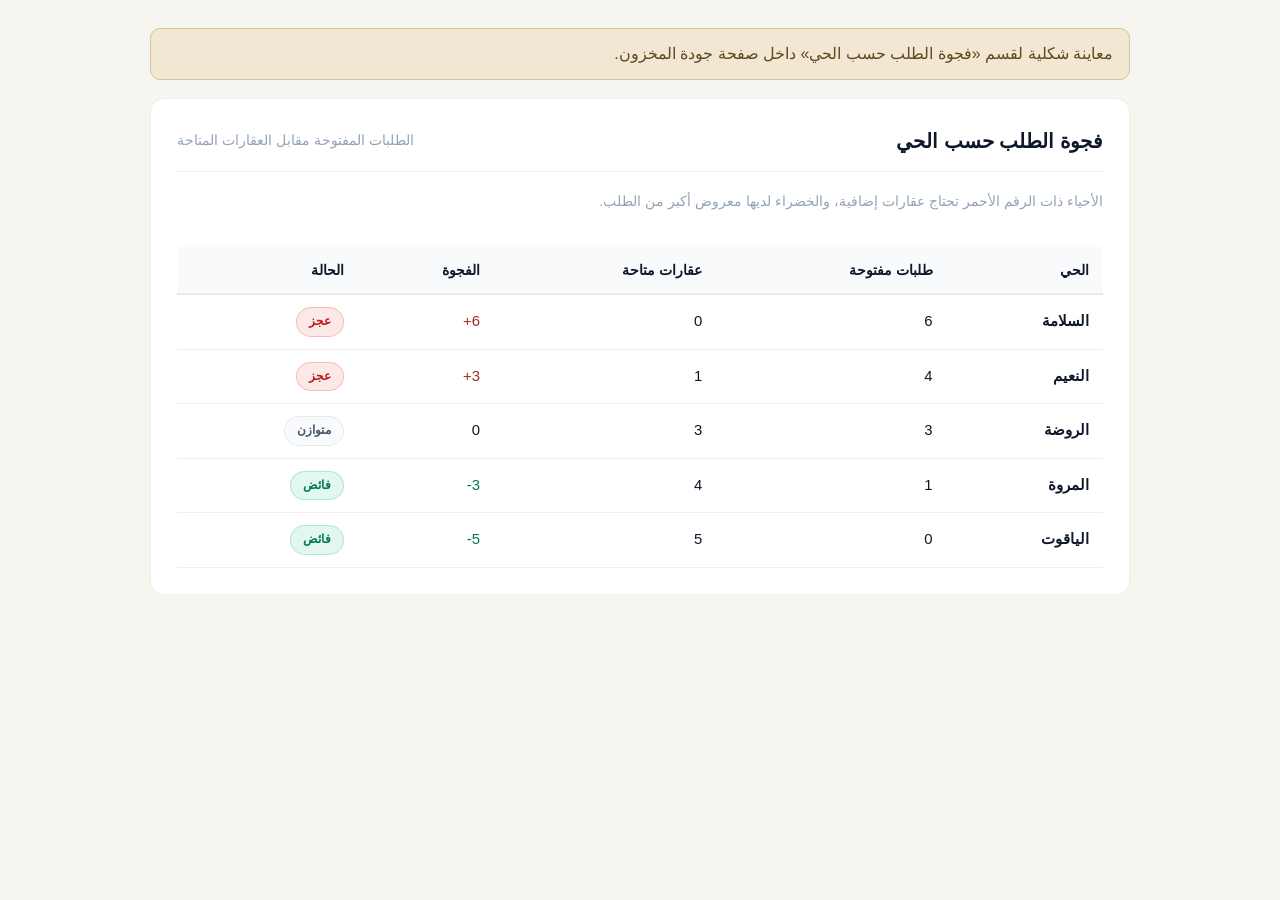
<file: crm/demand-gap-preview.html>
<!doctype html>
<html lang="ar" dir="rtl">
<head>
<meta charset="utf-8">
<meta name="viewport" content="width=device-width, initial-scale=1">
<title>معاينة فجوة الطلب</title>
<link rel="stylesheet" href="crm.css">
<style>
body{padding:28px;background:#f7f5f0}.preview{max-width:980px;margin:auto}.preview-note{margin:0 0 18px;padding:12px 16px;border:1px solid #d9c39a;border-radius:10px;background:#f2e7d2;color:#60491e}.gap-number{font-weight:800;font-variant-numeric:tabular-nums}.gap-positive{color:#a22a23}.gap-negative{color:#0e7150}
</style>
</head>
<body>
<main class="preview">
<p class="preview-note">معاينة شكلية لقسم «فجوة الطلب حسب الحي» داخل صفحة جودة المخزون.</p>
<section class="crm-card">
<div class="crm-card-head"><h2>فجوة الطلب حسب الحي</h2><div class="crm-subtle">الطلبات المفتوحة مقابل العقارات المتاحة</div></div>
<div class="crm-subtle" style="margin-bottom:14px">الأحياء ذات الرقم الأحمر تحتاج عقارات إضافية، والخضراء لديها معروض أكبر من الطلب.</div>
<div class="crm-table-wrap"><table class="users-table crm-table"><thead><tr><th>الحي</th><th>طلبات مفتوحة</th><th>عقارات متاحة</th><th>الفجوة</th><th>الحالة</th></tr></thead><tbody>
<tr><td><strong>السلامة</strong></td><td class="num">6</td><td class="num">0</td><td class="num gap-positive">+6</td><td><span class="badge badge-red">عجز</span></td></tr>
<tr><td><strong>النعيم</strong></td><td class="num">4</td><td class="num">1</td><td class="num gap-positive">+3</td><td><span class="badge badge-red">عجز</span></td></tr>
<tr><td><strong>الروضة</strong></td><td class="num">3</td><td class="num">3</td><td class="num">0</td><td><span class="badge badge-neutral">متوازن</span></td></tr>
<tr><td><strong>المروة</strong></td><td class="num">1</td><td class="num">4</td><td class="num gap-negative">-3</td><td><span class="badge badge-green">فائض</span></td></tr>
<tr><td><strong>الياقوت</strong></td><td class="num">0</td><td class="num">5</td><td class="num gap-negative">-5</td><td><span class="badge badge-green">فائض</span></td></tr>
</tbody></table></div>
</section>
</main>
</body>
</html>
</file>
<file: crm/crm.css>
/* ملائم CRM — الفروق فقط.
   نظام التصميم كامل (المتغيرات، .btn، .form-group، .modal، .notification، .stat-card،
   .users-table، .empty-state، .loading، مقاييس الخط العربي) يأتي من ../css/style.css. */
@import url('../css/style.css');
/* الخط (IBM Plex Sans Arabic) يُحمَّل من رأس الصفحة، وطبقة ../css/theme.css تُحمَّل بعد هذا الملف */

/* Shared product surface: calm operations UI, with gold reserved for emphasis. */
body { font-family: 'IBM Plex Sans Arabic', 'IBM Plex Sans', 'Tajawal', sans-serif; background: #eef2f6; color: #0f172a; }
.container { max-width: 1480px; padding: 24px; }
.header { background: #fff; border: 1px solid rgba(15, 23, 42, 0.09); border-bottom: 1px solid rgba(15, 23, 42, 0.09); border-radius: 16px; box-shadow: 0 8px 24px rgba(15, 23, 42, 0.06); padding: 16px 20px; margin-bottom: 18px; }
.header::before { display: none; }
.header-content h1 { color: #0f172a; font-family: 'IBM Plex Sans Arabic', 'IBM Plex Sans', sans-serif; font-size: 1.35em; }
.header-content p { color: #69737f; }
.user-badge { background: #f6f8fb; color: #475569; border-color: rgba(15, 23, 42, 0.09); padding: 8px 12px; }
.logout-btn { color: #475569; border-color: rgba(15, 23, 42, 0.14); background: #fff; }
.logout-btn:hover { color: #0f172a; background: #f6f8fb; }
.theme-toggle { width: 36px; height: 36px; border: 1px solid rgba(15, 23, 42, 0.14); border-radius: 10px; background: #fff; color: #475569; cursor: pointer; font-size: 18px; line-height: 1; }
.theme-toggle:hover { background: #f6f8fb; color: #0f172a; }

body.crm-dark { --bg-light: #0f1419; --bg-card: #171d26; --text-primary: #edf1f6; --text-secondary: #b4bfcb; --text-muted: #8793a0; --border-light: rgba(255,255,255,.1); --primary-dark: #0b1015; --primary-blue: #202b37; --shadow-sm: 0 1px 2px rgba(0,0,0,.3); background: #0f1419; color: #edf1f6; }
body.crm-dark .theme-toggle { background: #202a35; border-color: rgba(255,255,255,.14); color: #f0c477; }
body.crm-dark .header, body.crm-dark .crm-card, body.crm-dark .crm-nav, body.crm-dark .login-box, body.crm-dark .modal-content { background: #171d26; border-color: rgba(255,255,255,.1); }
body.crm-dark .header-content h1, body.crm-dark .crm-card-head h2, body.crm-dark .page-intro h1 { color: #edf1f6; }
body.crm-dark .crm-table th { background: #202a35; color: #b4bfcb; }
body.crm-dark .crm-table td { border-color: rgba(255,255,255,.08); color: #d7dee6; }
body.crm-dark .crm-table tbody tr:hover td, body.crm-dark .crm-toolbar input, body.crm-dark .crm-toolbar select, body.crm-dark .theme-toggle { background: #202a35; }
body.crm-dark input, body.crm-dark select, body.crm-dark textarea { background: #202a35; color: #edf1f6; border-color: rgba(255,255,255,.14); }
body.crm-dark .crm-nav a { color: #b4bfcb; }
body.crm-dark .crm-nav a.active { background: #edf1f6; color: #111820; }
body.crm-dark .logout-btn { background: #202a35; color: #d7dee6; border-color: rgba(255,255,255,.14); }
body.crm-dark .dashboard-attention-item { background: #202a35; border-color: rgba(255,255,255,.1); }

.crm-hidden { display: none !important; }

/* ===== البطاقات والأقسام ===== */
.crm-card {
    background: var(--bg-card);
    border: 1px solid var(--border-light);
    border-radius: 14px;
    padding: 26px;
    margin-bottom: 22px;
}

.crm-card > h2 {
    font-family: 'Almarai', sans-serif;
    font-size: 1.25em;
    font-weight: 800;
    color: var(--text-primary);
    margin-bottom: 18px;
    padding-bottom: 14px;
    border-bottom: 1px solid var(--border-light);
}

.crm-card-head {
    display: flex;
    justify-content: space-between;
    align-items: center;
    gap: 16px;
    flex-wrap: wrap;
    margin-bottom: 18px;
    padding-bottom: 14px;
    border-bottom: 1px solid var(--border-light);
}

.crm-card-head h2 {
    font-family: 'Almarai', sans-serif;
    font-size: 1.25em;
    font-weight: 800;
    margin: 0;
}

.crm-subtle { color: var(--text-muted); font-size: 0.9em; font-weight: 500; }

/* ===== Dashboard ===== */
.dashboard-shell { display: grid; grid-template-columns: minmax(0, 1fr); gap: 18px; }
.dashboard-intro { display: flex; align-items: flex-end; justify-content: space-between; gap: 18px; padding: 4px 2px 2px; }
.dashboard-intro h1 { margin: 0; font-family: 'Almarai', sans-serif; font-size: 1.55em; font-weight: 800; }
.dashboard-intro p { margin: 6px 0 0; color: var(--text-muted); }
.dashboard-intro-meta { color: var(--text-muted); font-size: 0.86em; }
.page-intro { display: flex; align-items: flex-end; justify-content: space-between; gap: 18px; padding: 4px 2px 2px; margin-bottom: 18px; }
.page-intro h1 { margin: 0; font-family: 'IBM Plex Sans Arabic', 'IBM Plex Sans', sans-serif; font-size: 1.45em; font-weight: 700; }
.page-intro p { margin: 6px 0 0; color: var(--text-muted); }
.page-intro-meta { color: var(--text-muted); font-size: 0.86em; }
.dashboard-grid { display: grid; grid-template-columns: repeat(2, minmax(0, 1fr)); gap: 18px; align-items: start; }
.dashboard-grid-wide > .crm-card:first-child { min-width: 0; }
.dashboard-grid-wide > .crm-card:last-child { min-width: 0; }
.dashboard-shell .crm-card { margin-bottom: 0; }
.dashboard-attention-list { display: grid; grid-template-columns: repeat(auto-fit, minmax(min(280px, 100%), 1fr)); gap: 8px; }
.dashboard-attention-item { display: grid; grid-template-columns: 10px 1fr auto; align-items: center; gap: 10px; color: inherit; text-decoration: none; padding: 10px 12px; border: 1px solid var(--border-light); border-radius: 10px; background: var(--bg-light); }
.dashboard-attention-item:hover { border-color: var(--primary-gold); background: var(--bg-card); }
.dashboard-attention-dot { width: 8px; height: 8px; border-radius: 50%; background: #d68c21; }
.dashboard-attention-item strong { display: block; font-size: 0.92em; }
.dashboard-attention-item small { display: block; color: var(--text-muted); margin-top: 2px; }
.dashboard-attention-date { color: var(--text-muted); font-size: 0.82em; white-space: nowrap; }

@media (max-width: 780px) {
    .dashboard-intro { align-items: flex-start; flex-direction: column; }
    .page-intro { align-items: flex-start; flex-direction: column; }
    /* minmax(0, …) لا 1fr: جدول «آخر 12 شهراً» يتمرر داخل بطاقته بدل أن يمدّ الصفحة */
    .dashboard-grid { grid-template-columns: minmax(0, 1fr); }
}

/* ===== صفحة العرض العامة ===== */
.share-page { max-width: 1120px; margin: 0 auto; padding: 34px 20px 60px; }
.share-hero { text-align: center; padding: 24px 0 34px; }
.share-logo { width: 72px; height: 72px; object-fit: cover; border-radius: 16px; box-shadow: var(--shadow-sm); }
.share-hero h1 { margin: 18px 0 8px; color: var(--text-primary); }
.share-hero p { color: var(--text-secondary); margin: 0 0 8px; }
.share-grid { display: grid; grid-template-columns: repeat(auto-fit, minmax(260px, 1fr)); gap: 18px; }
.share-property { background: var(--bg-card); border: 1px solid var(--border-light); border-radius: 14px; padding: 22px; box-shadow: var(--shadow-sm); }
.share-property h2 { margin: 0 0 8px; font-size: 1.1em; }
.share-location, .share-facts { color: var(--text-secondary); min-height: 24px; }
.share-price { display: block; color: var(--primary-gold); font-size: 1.1em; margin: 18px 0; }

/* ===== الأزرار المصغّرة (‎.btn الأصلي عرضه 100%) ===== */
.btn-sm {
    width: auto;
    padding: 10px 20px;
    font-size: 0.92em;
    box-shadow: var(--shadow-sm);
}

.btn-xs {
    width: auto;
    padding: 6px 13px;
    font-size: 0.82em;
    border-radius: 8px;
    box-shadow: none;
}

.btn-danger { background: linear-gradient(135deg, #ef4444 0%, #dc2626 100%); color: #fff; }
.btn-row { display: flex; gap: 8px; flex-wrap: wrap; align-items: center; }
.btn-row-end { justify-content: flex-end; margin-top: 6px; }

/* ===== شريط الأدوات (بحث + مرشّحات) ===== */
.crm-toolbar {
    display: flex;
    gap: 12px;
    flex-wrap: wrap;
    align-items: center;
    margin-bottom: 18px;
}

.crm-toolbar input,
.crm-toolbar select {
    padding: 12px 16px;
    border: 2px solid var(--border-light);
    border-radius: 10px;
    font-family: 'Tajawal', sans-serif;
    font-size: 0.95em;
    background: var(--bg-card);
    transition: all 0.2s;
    /* القائمة تأخذ عرض أطول خيار فيها؛ اسم حي طويل كان يمدّ الصفحة على الجوال */
    max-width: 100%;
}

.crm-filter-select { min-width: 150px; }

.crm-toolbar input:focus,
.crm-toolbar select:focus {
    outline: none;
    border-color: var(--primary-gold);
    box-shadow: 0 0 0 3px rgba(197, 168, 128, 0.12);
}

.crm-search { flex: 1; min-width: 220px; }
.crm-spacer { flex: 1; }

/* حقول الأرقام في شريط المرشّحات ضيّقة، ولا تنافس حقل البحث على العرض */
.crm-toolbar .crm-filter-num { width: 120px; flex: 0 0 auto; }

/* ===== الجداول ===== */
.crm-table { font-size: 0.93em; }
.crm-table th, .crm-table td { padding: 12px 14px; vertical-align: middle; }
.crm-table tbody tr.clickable { cursor: pointer; }
.crm-table td.num { font-variant-numeric: tabular-nums; direction: ltr; text-align: right; }
.crm-table .cell-actions { white-space: nowrap; }
.unit-thumb, .unit-thumb-placeholder { width: 54px; height: 42px; display: inline-grid; place-items: center; border-radius: 7px; border: 1px solid var(--border-light); background: var(--bg-light); color: var(--text-muted); object-fit: cover; font-size: 0.8em; }

.crm-table-wrap { overflow-x: auto; -webkit-overflow-scrolling: touch; }

.crm-import-files { display: grid; grid-template-columns: repeat(2, minmax(0, 1fr)); gap: 14px; margin: 18px 0; }
.crm-import-file { display: grid; gap: 8px; padding: 16px; border: 1px dashed rgba(49, 67, 83, .28); border-radius: 8px; background: rgba(255,255,255,.45); }
.crm-import-file input { width: 100%; }
.crm-import-preview { margin-top: 18px; overflow-x: auto; }
.crm-import-preview h3 { margin: 0 0 10px; font-size: 1rem; }
.crm-import-table { min-width: 760px; }
.crm-import-table td:last-child { color: #9a5d18; }
body.crm-dark .crm-import-file { background: #202a35; border-color: rgba(255,255,255,.18); }
@media (max-width: 780px) { .crm-import-files { grid-template-columns: 1fr; } }

.crm-section-title { margin: 22px 0 12px; font-size: 1.05rem; }
.crm-approval-project-list { display: grid; gap: 12px; }
.crm-approval-project { display: grid; grid-template-columns: 92px minmax(0, 1fr) auto; gap: 14px; align-items: center; padding: 14px; border: 1px solid rgba(49, 67, 83, .16); border-radius: 8px; background: rgba(255,255,255,.52); }
.crm-approval-project-image { width: 92px; height: 76px; object-fit: cover; border-radius: 6px; background: #e8edf0; }
.crm-approval-project-placeholder { display: grid; place-items: center; color: #4b5a66; font-size: .78rem; }
.crm-approval-project-info { min-width: 0; display: grid; gap: 4px; }
.crm-approval-project-info a { overflow: hidden; text-overflow: ellipsis; white-space: nowrap; }
.crm-approval-project-actions { display: flex; gap: 8px; }
body.crm-dark .crm-approval-project { background: #202a35; border-color: rgba(255,255,255,.12); }
@media (max-width: 780px) { .crm-approval-project { grid-template-columns: 68px minmax(0, 1fr); } .crm-approval-project-image { width: 68px; height: 64px; } .crm-approval-project-actions { grid-column: 1 / -1; } }

.crm-note {
    width: 100%;
    min-width: 150px;
    padding: 7px 11px;
    border: 1px solid var(--border-light);
    border-radius: 8px;
    font-family: 'Tajawal', sans-serif;
    font-size: 0.9em;
    background: var(--bg-card);
}

.crm-note:focus { outline: none; border-color: var(--primary-gold); }

/* ===== الشارات ===== */
.badge {
    display: inline-block;
    padding: 4px 12px;
    border-radius: 999px;
    font-size: 0.82em;
    font-weight: 700;
    white-space: nowrap;
    border: 1px solid transparent;
}

.badge-neutral { background: var(--bg-light); color: var(--text-secondary); border-color: var(--border-light); }
.badge-green   { background: rgba(16, 185, 129, 0.12); color: #047857; border-color: rgba(16, 185, 129, 0.25); }
.badge-gold    { background: rgba(197, 168, 128, 0.16); color: #8a6d3b; border-color: rgba(197, 168, 128, 0.35); }
.badge-orange  { background: rgba(245, 158, 11, 0.14); color: #b45309; border-color: rgba(245, 158, 11, 0.3); }
.badge-red     { background: rgba(239, 68, 68, 0.12); color: #b91c1c; border-color: rgba(239, 68, 68, 0.28); }
.badge-blue    { background: rgba(59, 130, 246, 0.12); color: #1d4ed8; border-color: rgba(59, 130, 246, 0.28); }

/* ===== الترقيم ===== */
.crm-pager {
    display: flex;
    align-items: center;
    justify-content: center;
    gap: 14px;
    margin-top: 18px;
    padding-top: 16px;
    border-top: 1px solid var(--border-light);
}

.crm-pager span { color: var(--text-secondary); font-size: 0.9em; font-weight: 600; }

/* ===== النماذج ===== */
.form-grid {
    display: grid;
    grid-template-columns: repeat(auto-fit, minmax(230px, 1fr));
    gap: 0 18px;
}

.form-grid .form-group { margin-bottom: 18px; }
.form-grid .span-2 { grid-column: 1 / -1; }
.form-group .hint { display: block; margin-top: 6px; color: var(--text-muted); font-size: 0.82em; font-weight: 500; }
.form-group input:disabled, .form-group select:disabled { background: var(--bg-light); color: var(--text-muted); cursor: not-allowed; }

.crm-money { direction: ltr; text-align: right; font-variant-numeric: tabular-nums; }

/* تنبيه لا يمنع الحفظ (مبلغ يبدو مكتوباً بالألوف، أو مجموع أوزان غير 100) */
.crm-warn { color: #b45309; font-weight: 700; }
.form-group .hint.crm-warn { color: #b45309; }

/* صناديق اختيار الأحياء */
.chips {
    display: flex;
    flex-wrap: wrap;
    gap: 8px;
    max-height: 190px;
    overflow-y: auto;
    padding: 12px;
    border: 2px solid var(--border-light);
    border-radius: 12px;
    background: var(--bg-light);
}

.chip {
    display: inline-flex;
    align-items: center;
    gap: 7px;
    padding: 7px 13px;
    background: var(--bg-card);
    border: 1px solid var(--border-light);
    border-radius: 999px;
    font-size: 0.88em;
    font-weight: 600;
    cursor: pointer;
    transition: all 0.15s;
    user-select: none;
}

.chip:hover { border-color: var(--primary-gold); }
.chip input { accent-color: var(--primary-gold); cursor: pointer; margin: 0; }
.chip.on { background: rgba(197, 168, 128, 0.16); border-color: var(--primary-gold); color: #8a6d3b; }

/* شرائح مرشّح: أزرار لا صناديق اختيار، وبلا صندوق الأحياء المحيط */
button.chip { font-family: 'Tajawal', sans-serif; color: var(--text-secondary); }

.crm-chip-filter {
    max-height: none;
    overflow: visible;
    padding: 0;
    border: 0;
    background: none;
    margin-bottom: 12px;
}

/* ===== رأس صفحة العميل ===== */
.client-head {
    display: flex;
    justify-content: space-between;
    align-items: flex-start;
    gap: 20px;
    flex-wrap: wrap;
}

.client-head h2 {
    font-family: 'Almarai', sans-serif;
    font-size: 1.6em;
    font-weight: 800;
    margin-bottom: 10px;
}

.kv-grid {
    display: grid;
    grid-template-columns: repeat(auto-fit, minmax(190px, 1fr));
    gap: 14px 22px;
    margin-top: 18px;
    padding-top: 18px;
    border-top: 1px solid var(--border-light);
}

.kv span:first-child { display: block; color: var(--text-muted); font-size: 0.82em; font-weight: 600; margin-bottom: 3px; }
.kv span:last-child  { display: block; color: var(--text-primary); font-weight: 700; font-size: 0.97em; }
.kv a { color: var(--primary-gold); text-decoration: none; }
.kv a:hover { text-decoration: underline; }

/* ===== الألسنة ===== */
.crm-tabs { margin-bottom: 20px; display: inline-flex; }

/* ===== السجل الزمني ===== */
.timeline { list-style: none; }

.timeline li {
    position: relative;
    padding: 0 26px 20px 0;
    border-right: 2px solid var(--border-light);
}

.timeline li:last-child { padding-bottom: 0; border-right-color: transparent; }

.timeline li::before {
    content: '';
    position: absolute;
    right: -7px;
    top: 5px;
    width: 12px;
    height: 12px;
    border-radius: 50%;
    background: var(--primary-gold);
    border: 2px solid var(--bg-card);
}

.timeline .tl-head { display: flex; gap: 10px; align-items: baseline; flex-wrap: wrap; }
.timeline .tl-title { font-weight: 700; color: var(--text-primary); }
.timeline .tl-meta { color: var(--text-muted); font-size: 0.84em; font-weight: 500; }
.timeline .tl-body { color: var(--text-secondary); font-size: 0.92em; margin-top: 4px; white-space: pre-wrap; }

/* ===== النافذة المنبثقة ===== */
.modal-content h2.crm-modal-title {
    font-family: 'Almarai', sans-serif;
    font-size: 1.35em;
    font-weight: 800;
    margin-bottom: 22px;
    padding-bottom: 14px;
    padding-left: 60px;
    border-bottom: 1px solid var(--border-light);
}

.modal-content { padding: 32px; }
.modal-narrow { max-width: 520px; }

/* ===== حالات فارغة مصغّرة ===== */
.crm-empty {
    text-align: center;
    padding: 40px 20px;
    color: var(--text-muted);
    font-weight: 600;
}

.crm-error {
    background: rgba(239, 68, 68, 0.07);
    border: 1px solid rgba(239, 68, 68, 0.25);
    border-radius: 12px;
    padding: 18px 20px;
    color: #b91c1c;
    font-weight: 600;
}

@media (max-width: 700px) {
    .crm-card { padding: 18px; }
    .modal-content { padding: 22px; }
    .crm-tabs { display: flex; width: 100%; }
}

@media (min-width: 781px) and (max-width: 980px) {
    .dashboard-grid { grid-template-columns: minmax(0, 1fr); }
}

/* ===== مسار مراحل الصفقة ===== */
.deal-steps {
    display: flex;
    flex-wrap: wrap;
    gap: 8px;
    align-items: center;
}

.deal-step {
    padding: 8px 16px;
    border: 1px solid var(--border-light);
    border-radius: 999px;
    background: var(--bg-light);
    color: var(--text-muted);
    font-size: 0.88em;
    font-weight: 700;
    white-space: nowrap;
}

.deal-step.done { color: #047857; border-color: rgba(16, 185, 129, 0.3); background: rgba(16, 185, 129, 0.08); }
.deal-step.on { background: var(--gradient-primary); color: #fff; border-color: transparent; }
.deal-step-end { border-style: dashed; }
.deal-step-end.won { background: rgba(16, 185, 129, 0.14); color: #047857; border-style: solid; border-color: rgba(16, 185, 129, 0.35); }
.deal-step-end.lost { background: rgba(239, 68, 68, 0.12); color: #b91c1c; border-style: solid; border-color: rgba(239, 68, 68, 0.3); }

/* ===== لوحة الصفقات ===== */
.deal-board {
    display: flex;
    gap: 14px;
    overflow-x: auto;
    padding-bottom: 8px;
    align-items: flex-start;
}

.deal-col {
    flex: 1 0 250px;
    min-width: 250px;
    background: var(--bg-light);
    border: 1px solid var(--border-light);
    border-radius: 12px;
    padding: 12px;
}

.deal-col-full { flex: 1 1 auto; width: 100%; min-width: 0; }

.deal-col-head {
    display: flex;
    justify-content: space-between;
    align-items: center;
    gap: 8px;
    margin-bottom: 10px;
}

.deal-col-count { font-variant-numeric: tabular-nums; font-weight: 700; }
.deal-col-body { display: flex; flex-direction: column; gap: 10px; }
.deal-col-wide { display: grid; grid-template-columns: repeat(auto-fill, minmax(250px, 1fr)); }

.deal-card {
    display: block;
    background: var(--bg-card);
    border: 1px solid var(--border-light);
    border-radius: 10px;
    padding: 12px 14px;
    text-decoration: none;
    color: var(--text-primary);
    transition: all 0.15s;
}

.deal-card:hover { border-color: var(--primary-gold); box-shadow: var(--shadow-sm); }
.deal-card strong { display: block; margin-bottom: 4px; }

.deal-card-foot {
    display: flex;
    justify-content: space-between;
    gap: 10px;
    margin-top: 8px;
    font-size: 0.88em;
}

.deal-card-foot .num { font-variant-numeric: tabular-nums; direction: ltr; font-weight: 700; }

.deal-closed summary {
    cursor: pointer;
    font-family: 'Almarai', sans-serif;
    font-weight: 800;
    font-size: 1.1em;
    color: var(--text-primary);
    padding: 4px 0;
}

.deal-closed[open] summary { margin-bottom: 16px; }

/* منتقي العقار: بحث على الخادم ثم قائمة بنتائج صفحة واحدة */
.crm-picker { display: flex; gap: 10px; flex-wrap: wrap; }
.crm-picker input { flex: 1 1 180px; }
.crm-picker select { flex: 1 1 220px; }

/* صف المجاميع في جدول العمولات: مجاميع الصفحة المعروضة وحدها */
.crm-total-row td {
    font-weight: 800;
    background: var(--bg-light);
    border-top: 2px solid var(--border-light);
}

/* ===== قمع لوحة الإدارة (أشرطة بلا مكتبة رسوم) ===== */
.funnel { display: flex; flex-direction: column; gap: 10px; }

.funnel-row {
    display: grid;
    grid-template-columns: 130px 1fr 70px 180px;
    align-items: center;
    gap: 12px;
}

.funnel-label { font-weight: 700; color: var(--text-primary); font-size: 0.93em; }

.funnel-bar {
    display: block;
    height: 16px;
    border-radius: 999px;
    background: var(--bg-light);
    border: 1px solid var(--border-light);
    overflow: hidden;
}

.funnel-fill {
    display: block;
    height: 100%;
    min-width: 2px;
    border-radius: 999px;
    background: var(--gradient-primary);
}

.funnel-value { font-variant-numeric: tabular-nums; font-weight: 800; text-align: left; direction: ltr; }
.funnel-rate { font-size: 0.85em; }

@media (max-width: 700px) {
    .funnel-row { grid-template-columns: 100px 1fr 60px; }
    .funnel-rate { grid-column: 1 / -1; }
}

/* ===== المساعد الذكي وشاشة الاعتماد (011_agent_core.sql) ===== */
.agent-tiles {
    display: grid;
    grid-template-columns: repeat(auto-fit, minmax(220px, 1fr));
    gap: 14px;
    margin-top: 16px;
}

.agent-tile {
    display: flex;
    flex-direction: column;
    align-items: flex-start;
    gap: 6px;
    text-align: right;
    padding: 18px;
    border-radius: 14px;
    border: 1px solid var(--border-light);
    background: var(--bg-card);
    box-shadow: var(--shadow-sm);
    cursor: pointer;
    font-family: inherit;
    transition: transform .15s ease, box-shadow .15s ease;
}

.agent-tile:hover:not(:disabled) { transform: translateY(-2px); box-shadow: var(--shadow-md); }
.agent-tile strong { font-size: 1.02em; color: var(--text-primary); }
.agent-tile-soon { cursor: not-allowed; opacity: .6; }

.crm-warn-box {
    background: rgba(245, 158, 11, 0.08);
    border: 1px solid rgba(245, 158, 11, 0.3);
    border-radius: 12px;
    padding: 14px 18px;
    color: #92400e;
    font-weight: 600;
    margin: 14px 0;
}

/* نص مصدر أو قيمة مركّبة: يُعرض كما هو بلا تفسير، ودائماً عبر textContent */
.agent-text {
    white-space: pre-wrap;
    word-break: break-word;
    background: var(--bg-light);
    border: 1px solid var(--border-light);
    border-radius: 10px;
    padding: 14px 16px;
    max-height: 340px;
    overflow: auto;
    line-height: 1.9;
}

.agent-image { max-width: 100%; border-radius: 10px; border: 1px solid var(--border-light); margin-top: 10px; }

.agent-source, .agent-draft {
    border: 1px solid var(--border-light);
    border-radius: 12px;
    padding: 14px 16px;
    margin-top: 12px;
    background: var(--bg-card);
}

.agent-source-head {
    display: flex;
    flex-wrap: wrap;
    align-items: center;
    gap: 10px;
    margin-bottom: 8px;
}

.agent-source-head strong { color: var(--text-primary); }

.agent-block { margin-top: 14px; }
.agent-block h4 { margin: 0 0 6px; font-size: 0.95em; color: var(--text-secondary); }

.agent-list { margin: 0; padding-inline-start: 18px; }
.agent-list li { margin-bottom: 6px; display: flex; flex-wrap: wrap; align-items: center; gap: 8px; }

.agent-quote { color: var(--text-secondary); font-style: italic; }
.agent-row-same td { opacity: .55; }
.agent-decisions:empty { display: none; }

/* ===== عروض واتساب (#/whatsapp) ===== */
.wa-howto { margin: 12px 0; }
.wa-howto summary { cursor: pointer; font-weight: 600; color: var(--text-secondary); }
.wa-howto ol { margin: 10px 0; padding-inline-start: 22px; line-height: 1.9; }
.wa-finish { display: flex; flex-wrap: wrap; align-items: center; gap: 12px; margin-top: 12px; }
.wa-filter-row { display: flex; flex-wrap: wrap; align-items: center; gap: 10px; margin: 6px 0 4px; }
.wa-card.wa-selected { border-color: var(--primary-gold); box-shadow: 0 0 0 2px rgba(197, 168, 128, 0.25); }
.wa-card.wa-sent { opacity: .7; }
.wa-pick input { width: 18px; height: 18px; accent-color: var(--primary-gold); cursor: pointer; }
.wa-text { max-height: none; }
.wa-text.wa-clamped { max-height: 220px; overflow: hidden; }
.wa-docs { margin-top: 6px; }
/* «قد يكون تحديثاً لـ#N»: سطر يلتف على الجوال، كل اقتراح بزره */
.wa-suggest { display: flex; flex-wrap: wrap; align-items: center; gap: 6px 12px; margin-top: 8px; font-size: .92rem; }
.wa-suggest-item { display: inline-flex; flex-wrap: wrap; align-items: center; gap: 6px; }
.wa-card-foot { display: flex; flex-wrap: wrap; justify-content: space-between; align-items: center; gap: 10px; margin-top: 10px; }
.wa-card-actions { display: flex; flex-wrap: wrap; gap: 14px; }
.wa-kind { margin-inline-start: 6px; padding: 4px 8px; border-radius: 8px; border: 1px solid var(--border-light); background: var(--bg-card); color: inherit; font-family: inherit; }
.wa-link { background: none; border: 0; padding: 0; color: #8a6d3b; font: inherit; font-weight: 600; cursor: pointer; text-decoration: underline; text-underline-offset: 3px; }
.wa-more { display: flex; justify-content: center; margin-top: 14px; }
.wa-bar {
    position: sticky;
    bottom: 0;
    z-index: 5;
    display: flex;
    flex-wrap: wrap;
    justify-content: space-between;
    align-items: center;
    gap: 10px;
    padding: 12px 16px;
    margin-top: 12px;
    border: 1px solid var(--border-light);
    border-radius: 12px;
    background: var(--bg-card);
    box-shadow: var(--shadow-md, 0 4px 14px rgba(0,0,0,.12));
}
.wa-bar[hidden] { display: none; }
.wa-bar-info { display: flex; flex-wrap: wrap; gap: 14px; align-items: center; font-weight: 600; }
.wa-bar-actions { display: flex; flex-wrap: wrap; gap: 8px; }
body.crm-dark .wa-link { color: #d9bf8f; }
/* فرز Jev (whatsapp-triage.js): وضع الفرز، وسطر Jev وتصحيحه على البطاقة، وبطاقة «دقة Jev» */
.wa-jev-mode { display: flex; flex-wrap: wrap; align-items: center; gap: 8px 14px; margin: 0 0 12px; }
.wa-jev-mode[hidden], .wa-jev-report[hidden] { display: none; }
.wa-jev-pick { display: inline-flex; align-items: center; gap: 8px; }
.wa-jev-pick .wa-kind { margin-inline-start: 0; }
.wa-jev { display: inline-flex; flex-wrap: wrap; align-items: center; gap: 6px 10px; min-width: 0; }
.wa-jev .wa-kind { margin-inline-start: 0; padding: 2px 6px; font-size: 0.85em; }
/* «حفظ» بجانب «تصحيح Jev» وقائمة الوضع: يظهر حين تختلف القيمة عن المحفوظة */
.wa-fix { display: inline-flex; align-items: center; gap: 6px; }
.wa-fix .btn-xs { padding: 2px 10px; }
.wa-jev-mode .btn-xs { padding: 4px 12px; }
.wa-fix .btn-xs[hidden], .wa-jev-mode .btn-xs[hidden] { display: none; }
.wa-jev-report summary { cursor: pointer; font-weight: 700; color: var(--text-primary); }
.wa-jev-report[open] summary { margin-bottom: 8px; }
.wa-jev-table { margin-top: 14px; }
.wa-jev-table h4 { margin: 0 0 6px; font-size: 0.95em; color: var(--text-secondary); }
a.agent-tile { text-decoration: none; color: inherit; }
</file>
